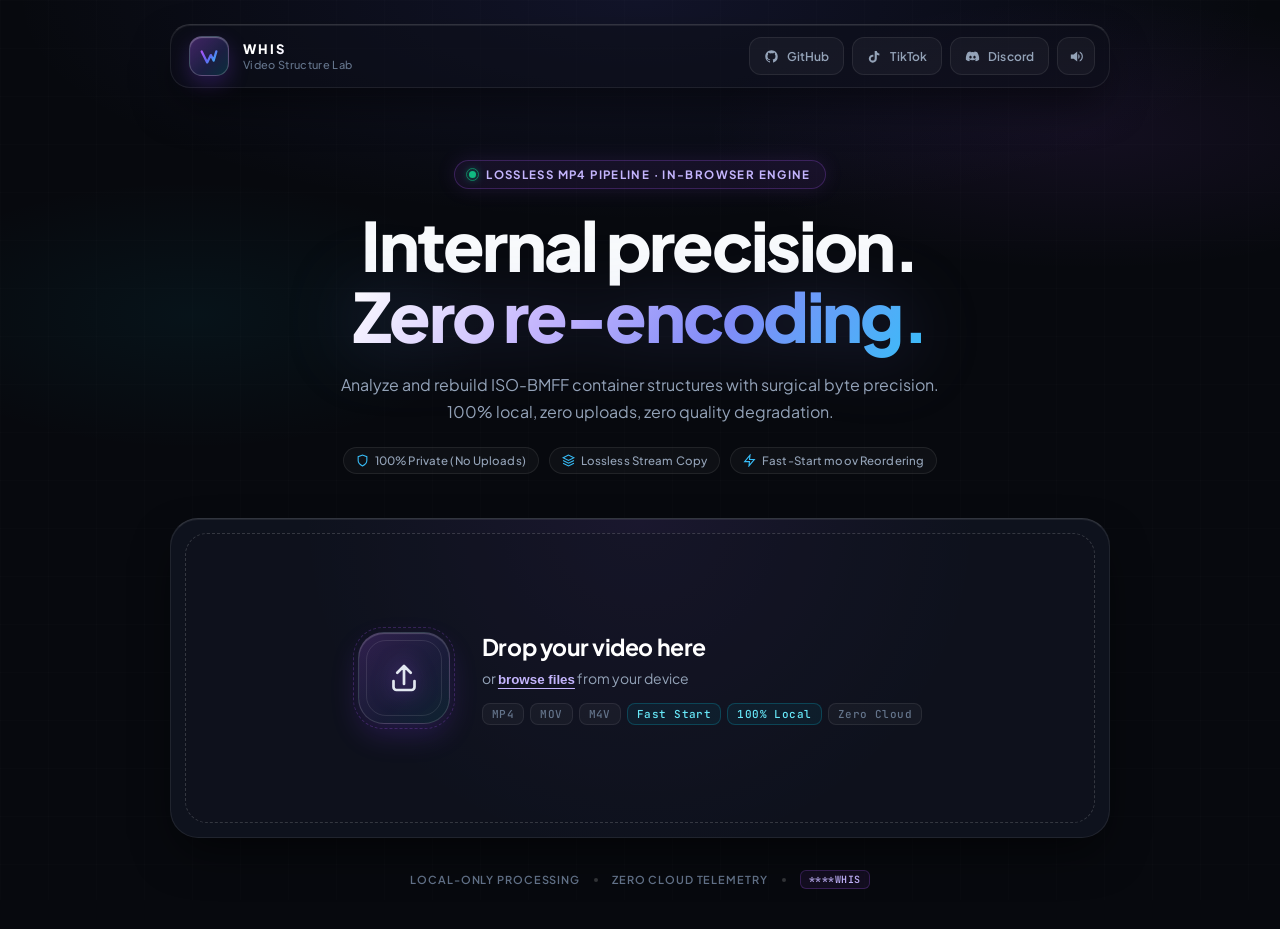
<file: index.html>
<!doctype html>
<html lang="en">
  <head>
    <meta charset="utf-8">
    <meta name="viewport" content="width=device-width, initial-scale=1">
    <meta name="color-scheme" content="dark">
    <meta name="theme-color" content="#06070a">
    <title>Whis Video Patcher — Lossless In-Browser MP4 Pipeline</title>
    <meta name="description" content="Local, lossless ISO-BMFF container structure patcher with real-time inspection, fast-start optimization, and zero re-encoding.">
    <link rel="preconnect" href="https://fonts.googleapis.com">
    <link rel="preconnect" href="https://fonts.gstatic.com" crossorigin>
    <link href="https://fonts.googleapis.com/css2?family=JetBrains+Mono:wght@400;500;600;700&family=Plus+Jakarta+Sans:wght@400;500;600;700;800&display=swap" rel="stylesheet">
    <link rel="stylesheet" href="styles.css">
  </head>
  <body>
    <div class="bg-grid" aria-hidden="true"></div>

    <main class="shell">
      <header class="topbar glass">
        <div class="brand">
          <span class="brand-mark" aria-hidden="true">
            <svg viewBox="0 0 24 24" fill="none" xmlns="http://www.w3.org/2000/svg">
              <path d="M4 7L10 19L14 11L17 17L20 7" stroke="url(#whis-brand-grad)" stroke-width="2.5" stroke-linecap="round" stroke-linejoin="round"/>
              <defs>
                <linearGradient id="whis-brand-grad" x1="4" y1="7" x2="20" y2="19" gradientUnits="userSpaceOnUse">
                  <stop stop-color="#a855f7"/>
                  <stop offset="0.5" stop-color="#6366f1"/>
                  <stop offset="1" stop-color="#38bdf8"/>
                </linearGradient>
              </defs>
            </svg>
          </span>
          <div class="brand-text">
            <p>WHIS</p>
            <span>Video Structure Lab</span>
          </div>
        </div>

        <div class="top-actions">
          <a class="social-button github" href="https://github.com/whiskyyyyys/video-patcher" target="_blank" rel="noopener noreferrer" aria-label="Open GitHub Repository">
            <svg viewBox="0 0 24 24" aria-hidden="true">
              <path fill="currentColor" d="M12 2C6.477 2 2 6.484 2 12.017c0 4.425 2.865 8.18 6.839 9.504.5.092.682-.217.682-.483 0-.237-.008-.868-.013-1.703-2.782.605-3.369-1.343-3.369-1.343-.454-1.158-1.11-1.466-1.11-1.466-.908-.62.069-.608.069-.608 1.003.07 1.53 1.032 1.53 1.032.892 1.53 2.341 1.088 2.91.832.092-.647.35-1.088.636-1.338-2.22-.253-4.555-1.113-4.555-4.951 0-1.093.39-1.988 1.029-2.688-.103-.253-.446-1.272.098-2.65 0 0 .84-.27 2.75 1.026A9.564 9.564 0 0 1 12 6.844c.85.004 1.705.115 2.504.337 1.909-1.296 2.747-1.027 2.747-1.027.546 1.379.202 2.398.1 2.651.64.7 1.028 1.595 1.028 2.688 0 3.848-2.339 4.695-4.566 4.943.359.309.678.92.678 1.855 0 1.338-.012 2.419-.012 2.747 0 .268.18.58.688.482A10.019 10.019 0 0 0 22 12.017C22 6.484 17.522 2 12 2z"/>
            </svg>
            <span>GitHub</span>
          </a>
          <a class="social-button tiktok" href="https://www.tiktok.com/@whis" target="_blank" rel="noopener noreferrer" aria-label="Open Whis on TikTok">
            <svg viewBox="0 0 24 24" aria-hidden="true"><path d="M15.7 3c.3 2.4 1.7 3.8 4.1 4v3.3a9 9 0 0 1-4.1-1v6.1a6.4 6.4 0 1 1-5.5-6.3v3.4a3.1 3.1 0 1 0 2.1 2.9V3h3.4z"/></svg>
            <span>TikTok</span>
          </a>
          <a class="social-button discord" href="https://discord.gg/whis" target="_blank" rel="noopener noreferrer" aria-label="Join the Whis Discord">
            <svg viewBox="0 0 24 24" aria-hidden="true"><path d="M19.5 5.3A17 17 0 0 0 15.3 4l-.5 1.1a15 15 0 0 0-5.6 0L8.7 4a17 17 0 0 0-4.2 1.3C1.8 9.3 1.1 13.2 1.4 17a17 17 0 0 0 5.2 2.7l1.3-1.8-1.8-.9.4-.3c3.5 1.6 7.4 1.6 10.9 0l.5.3-1.8.9 1.3 1.8a17 17 0 0 0 5.2-2.7c.4-4.4-.8-8.2-3.1-11.7zM8.8 15.2c-1 0-1.9-1-1.9-2.2s.9-2.2 1.9-2.2 1.9 1 1.9 2.2-.9 2.2-1.9 2.2zm6.4 0c-1 0-1.9-1-1.9-2.2s.9-2.2 1.9-2.2 1.9 1 1.9 2.2-.9 2.2-1.9 2.2z"/></svg>
            <span>Discord</span>
          </a>
          <button class="icon-button" id="soundToggle" type="button" aria-label="Mute interface sounds" aria-pressed="true" title="Toggle audio feedback">
            <svg viewBox="0 0 24 24" aria-hidden="true"><path d="M4 9v6h4l5 4V5L8 9H4zm12.5 3a4 4 0 0 0-2-3.46v6.92A4 4 0 0 0 16.5 12zm0-7.2v2.05a6 6 0 0 1 0 10.3v2.05a8 8 0 0 0 0-14.4z"/></svg>
          </button>
        </div>
      </header>

      <section class="hero">
        <div class="eyebrow-container">
          <p class="eyebrow"><span class="pulse-dot"></span> Lossless MP4 Pipeline · In-Browser Engine</p>
        </div>
        <h1>Internal precision.<br><em>Zero re-encoding.</em></h1>
        <p class="lede">Analyze and rebuild ISO-BMFF container structures with surgical byte precision. 100% local, zero uploads, zero quality degradation.</p>

        <div class="hero-tags">
          <span class="hero-tag">
            <svg viewBox="0 0 24 24" fill="none" stroke="currentColor" stroke-width="2"><path d="M12 22s8-4 8-10V5l-8-3-8 3v7c0 6 8 10 8 10z"/></svg>
            100% Private (No Uploads)
          </span>
          <span class="hero-tag">
            <svg viewBox="0 0 24 24" fill="none" stroke="currentColor" stroke-width="2"><polygon points="12 2 2 7 12 12 22 7 12 2"/><polyline points="2 17 12 22 22 17"/><polyline points="2 12 12 17 22 12"/></svg>
            Lossless Stream Copy
          </span>
          <span class="hero-tag">
            <svg viewBox="0 0 24 24" fill="none" stroke="currentColor" stroke-width="2"><polygon points="13 2 3 14 12 14 11 22 21 10 12 10 13 2"/></svg>
            Fast-Start moov Reordering
          </span>
        </div>
      </section>

      <section class="workspace glass" id="workspace">
        <div class="dropzone" id="dropzone" role="button" tabindex="0" aria-label="Choose or drop a video">
          <input id="fileInput" type="file" accept="video/*,.mp4,.m4v,.mov" hidden>
          <div class="drop-orbit">
            <span class="orbit-ring-outer"></span>
            <span class="orbit-ring-inner"></span>
            <svg viewBox="0 0 24 24" aria-hidden="true"><path d="M12 16V4m0 0L7.5 8.5M12 4l4.5 4.5M5 14v4a2 2 0 0 0 2 2h10a2 2 0 0 0 2-2v-4"/></svg>
          </div>
          <div class="drop-copy">
            <h2>Drop your video here</h2>
            <p>or <button id="browseButton" type="button">browse files</button> from your device</p>
            <div class="drop-badges">
              <span class="badge">MP4</span>
              <span class="badge">MOV</span>
              <span class="badge">M4V</span>
              <span class="badge highlight">Fast Start</span>
              <span class="badge highlight">100% Local</span>
              <span class="badge">Zero Cloud</span>
            </div>
          </div>
        </div>

        <div class="processor" id="processor" hidden>
          <div class="file-row">
            <div class="file-icon">
              <svg viewBox="0 0 24 24"><path d="M4 4h11l5 5v11H4V4zm11 0v5h5M9 10l6 3-6 3v-6z"/></svg>
            </div>
            <div class="file-info">
              <strong id="fileName">—</strong>
              <span id="fileMeta">—</span>
            </div>
            <button class="text-button" id="replaceButton" type="button">
              <svg viewBox="0 0 24 24" width="14" height="14" fill="none" stroke="currentColor" stroke-width="2"><path d="M4 4v5h.582m15.356 2A8.001 8.001 0 004.582 9m0 0H9m11 11v-5h-.581m0 0a8.003 8.003 0 01-15.357-2m15.357 2H15"/></svg>
              <span>Replace file</span>
            </button>
          </div>

          <!-- Video Preview Player -->
          <div class="video-preview-card" id="previewContainer" hidden>
            <div class="preview-header">
              <div class="preview-tag">
                <span class="live-indicator"></span>
                <span>Video Stream Monitor</span>
              </div>
              <span class="preview-resolution" id="videoResolution">—</span>
            </div>
            <div class="video-wrap">
              <video id="videoPreview" controls playsinline preload="metadata"></video>
            </div>
          </div>

          <div class="progress-block">
            <div class="progress-head">
              <span id="statusLabel">Preparing…</span>
              <strong id="progressValue">0%</strong>
            </div>
            <div class="progress-track">
              <i id="progressBar"></i>
              <b id="progressGlow"></b>
            </div>
            <p id="statusDetail">Reading file structure</p>
          </div>

          <!-- Container Pipeline Step Visualizer -->
          <div class="pipeline-visualizer" id="pipelineVisualizer">
            <div class="pipeline-step" id="stepFtyp">
              <div class="step-badge">ATOM 01</div>
              <strong>ftyp</strong>
              <span>Sanitized branding</span>
            </div>
            <div class="pipeline-arrow" aria-hidden="true">→</div>
            <div class="pipeline-step" id="stepMoov">
              <div class="step-badge">ATOM 02</div>
              <strong>moov</strong>
              <span>Fast-start & Tech Audio</span>
            </div>
            <div class="pipeline-arrow" aria-hidden="true">→</div>
            <div class="pipeline-step" id="stepMdat">
              <div class="step-badge">ATOM 03</div>
              <strong>mdat</strong>
              <span>Raw payload preserved</span>
            </div>
          </div>

          <div class="result-grid" id="resultGrid" hidden>
            <article>
              <div class="art-label">Mode</div>
              <strong>Stream copy</strong>
              <small>signatures scrubbed only</small>
            </article>
            <article>
              <div class="art-label">Index</div>
              <strong>Fast start</strong>
              <small>moov before mdat</small>
            </article>
            <article>
              <div class="art-label">Patch</div>
              <strong id="patchCount">—</strong>
              <small>technical samples</small>
            </article>
            <article>
              <div class="art-label">Output</div>
              <strong id="outputSize">—</strong>
              <small id="sizeDelta">—</small>
            </article>
          </div>

          <div class="error-card" id="errorCard" hidden>
            <svg viewBox="0 0 24 24"><path d="M12 8v5m0 3.5v.01M10.3 3.8 2.6 17.2A2 2 0 0 0 4.3 20h15.4a2 2 0 0 0 1.7-2.8L13.7 3.8a2 2 0 0 0-3.4 0z"/></svg>
            <div>
              <strong>Processing stopped</strong>
              <p id="errorMessage"></p>
            </div>
          </div>

          <div class="actions">
            <button class="secondary-button" id="detailsButton" type="button" disabled>
              <svg viewBox="0 0 24 24" width="16" height="16" fill="none" stroke="currentColor" stroke-width="2"><circle cx="12" cy="12" r="10"/><path d="M12 16v-4M12 8h.01"/></svg>
              <span>Technical details</span>
            </button>
            <button class="secondary-button" id="resetButton" type="button">
              <svg viewBox="0 0 24 24" width="16" height="16" fill="none" stroke="currentColor" stroke-width="2"><path d="M21 12a9 9 0 0 0-9-9 9.75 9.75 0 0 0-6.74 2.74L3 8"/><path d="M3 3v5h5"/></svg>
              <span>Patch another</span>
            </button>
            <button class="primary-button" id="exportButton" type="button" disabled>
              <span>Export MP4</span>
              <svg viewBox="0 0 24 24"><path d="M12 4v12m0 0 4-4m-4 4-4-4M5 20h14"/></svg>
            </button>
          </div>
        </div>
      </section>

      <section class="details glass" id="detailsPanel" hidden>
        <div class="details-head">
          <div>
            <p class="eyebrow"><span class="pulse-dot"></span> Container Audit</p>
            <h2>Technical Details</h2>
          </div>
          <button class="icon-button" id="closeDetails" type="button" aria-label="Close details">×</button>
        </div>
        <div class="audit-grid" id="auditGrid"></div>
        <div class="log-container">
          <div class="log-header-bar">
            <div class="log-title">Live Execution Trace</div>
            <button class="text-button" id="copyLogButton" type="button">
              <svg viewBox="0 0 24 24" width="14" height="14" fill="none" stroke="currentColor" stroke-width="2"><rect x="9" y="9" width="13" height="13" rx="2" ry="2"></rect><path d="M5 15H4a2 2 0 0 1-2-2V4a2 2 0 0 1 2-2h9a2 2 0 0 1 2 2v1"></path></svg>
              <span>Copy Trace</span>
            </button>
          </div>
          <div class="log" id="log"></div>
        </div>
      </section>

      <footer class="glass-footer">
        <span>Local-only processing</span>
        <i></i>
        <span>Zero cloud telemetry</span>
        <i></i>
        <span class="sig-pill">****whis</span>
      </footer>
    </main>

    <!-- Floating Toast Notification -->
    <div class="toast" id="toast" role="status" aria-live="polite" hidden></div>

    <script src="app.js"></script>
  </body>
</html>
</file>
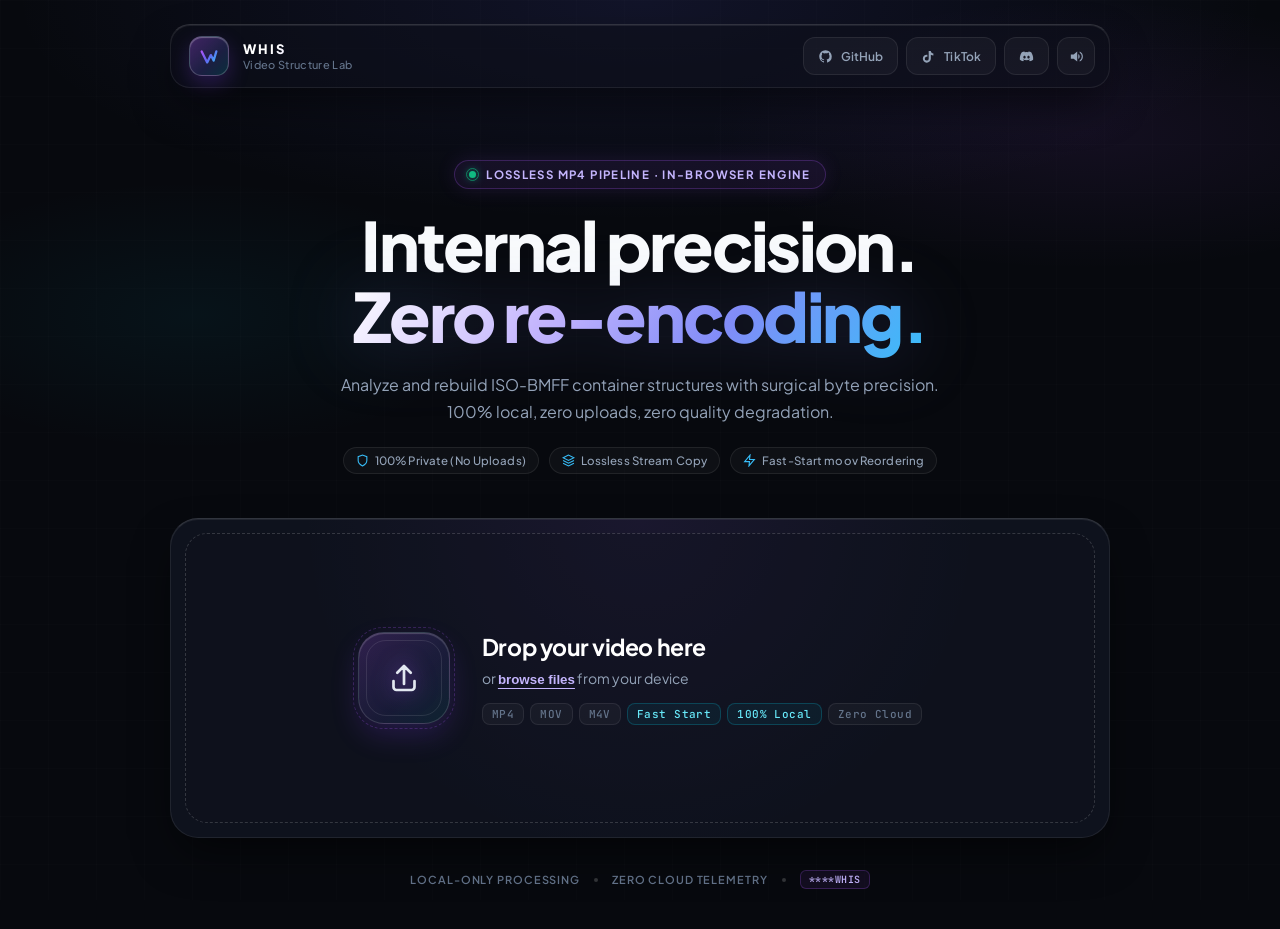
<file: app.html>
<!doctype html>
<html lang="en">
  <head>
    <meta charset="utf-8">
    <meta name="viewport" content="width=device-width, initial-scale=1">
    <meta name="color-scheme" content="dark">
    <meta name="theme-color" content="#06070a">
    <title>Whis Video Patcher — Lossless In-Browser MP4 Pipeline</title>
    <meta name="description" content="Local, lossless ISO-BMFF container structure patcher with real-time inspection, fast-start optimization, and zero re-encoding.">
    <link rel="preconnect" href="https://fonts.googleapis.com">
    <link rel="preconnect" href="https://fonts.gstatic.com" crossorigin>
    <link href="https://fonts.googleapis.com/css2?family=JetBrains+Mono:wght@400;500;600;700&family=Plus+Jakarta+Sans:wght@400;500;600;700;800&display=swap" rel="stylesheet">
    <link rel="stylesheet" href="styles.css">
  </head>
  <body>
    <div class="bg-grid" aria-hidden="true"></div>

    <main class="shell">
      <header class="topbar glass">
        <div class="brand">
          <span class="brand-mark" aria-hidden="true">
            <svg viewBox="0 0 24 24" fill="none" xmlns="http://www.w3.org/2000/svg">
              <path d="M4 7L10 19L14 11L17 17L20 7" stroke="url(#whis-brand-grad)" stroke-width="2.5" stroke-linecap="round" stroke-linejoin="round"/>
              <defs>
                <linearGradient id="whis-brand-grad" x1="4" y1="7" x2="20" y2="19" gradientUnits="userSpaceOnUse">
                  <stop stop-color="#a855f7"/>
                  <stop offset="0.5" stop-color="#6366f1"/>
                  <stop offset="1" stop-color="#38bdf8"/>
                </linearGradient>
              </defs>
            </svg>
          </span>
          <div class="brand-text">
            <p>WHIS</p>
            <span>Video Structure Lab</span>
          </div>
        </div>

        <div class="top-actions">
          <a class="social-button github" href="https://github.com/whiskyyyyys/video-patcher" target="_blank" rel="noopener noreferrer" aria-label="Open GitHub Repository">
            <svg viewBox="0 0 24 24" aria-hidden="true">
              <path fill="currentColor" d="M12 2C6.477 2 2 6.484 2 12.017c0 4.425 2.865 8.18 6.839 9.504.5.092.682-.217.682-.483 0-.237-.008-.868-.013-1.703-2.782.605-3.369-1.343-3.369-1.343-.454-1.158-1.11-1.466-1.11-1.466-.908-.62.069-.608.069-.608 1.003.07 1.53 1.032 1.53 1.032.892 1.53 2.341 1.088 2.91.832.092-.647.35-1.088.636-1.338-2.22-.253-4.555-1.113-4.555-4.951 0-1.093.39-1.988 1.029-2.688-.103-.253-.446-1.272.098-2.65 0 0 .84-.27 2.75 1.026A9.564 9.564 0 0 1 12 6.844c.85.004 1.705.115 2.504.337 1.909-1.296 2.747-1.027 2.747-1.027.546 1.379.202 2.398.1 2.651.64.7 1.028 1.595 1.028 2.688 0 3.848-2.339 4.695-4.566 4.943.359.309.678.92.678 1.855 0 1.338-.012 2.419-.012 2.747 0 .268.18.58.688.482A10.019 10.019 0 0 0 22 12.017C22 6.484 17.522 2 12 2z"/>
            </svg>
            <span>GitHub</span>
          </a>
          <a class="social-button tiktok" href="https://www.tiktok.com/@whis" target="_blank" rel="noopener noreferrer" aria-label="Open Whis on TikTok">
            <svg viewBox="0 0 24 24" aria-hidden="true"><path d="M15.7 3c.3 2.4 1.7 3.8 4.1 4v3.3a9 9 0 0 1-4.1-1v6.1a6.4 6.4 0 1 1-5.5-6.3v3.4a3.1 3.1 0 1 0 2.1 2.9V3h3.4z"/></svg>
            <span>TikTok</span>
          </a>
          <a class="social-button discord" href="https://discord.gg/whis" target="_blank" rel="noopener noreferrer" aria-label="Join the Whis Discord">
            <svg viewBox="0 0 24 24" aria-hidden="true"><path d="M19.5 5.3A17 17 0 0 0 15.3 4l-.5 1.1a15 15 0 0 0-5.6 0L8.7 4a17 17 0 0 0-4.2 1.3C1.8 9.3 1.1 13.2 1.4 17a17 17 0 0 0 5.2 2.7l1.3-1.8-1.8-.9.4-.3c3.5 1.6 7.4 1.6 10.9 0l.5.3-1.8.9 1.3 1.8a17 17 0 0 0 5.2-2.7c.4-4.4-.8-8.2-3.1-11.7zM8.8 15.2c-1 0-1.9-1-1.9-2.2s.9-2.2 1.9-2.2 1.9 1 1.9 2.2-.9 2.2-1.9 2.2zm6.4 0c-1 0-1.9-1-1.9-2.2s.9-2.2 1.9-2.2 1.9 1 1.9 2.2-.9 2.2-1.9 2.2z"/></svg>
          </a>
          <button class="icon-button" id="soundToggle" type="button" aria-label="Mute interface sounds" aria-pressed="true" title="Toggle audio feedback">
            <svg viewBox="0 0 24 24" aria-hidden="true"><path d="M4 9v6h4l5 4V5L8 9H4zm12.5 3a4 4 0 0 0-2-3.46v6.92A4 4 0 0 0 16.5 12zm0-7.2v2.05a6 6 0 0 1 0 10.3v2.05a8 8 0 0 0 0-14.4z"/></svg>
          </button>
        </div>
      </header>

      <section class="hero">
        <div class="eyebrow-container">
          <p class="eyebrow"><span class="pulse-dot"></span> Lossless MP4 Pipeline · In-Browser Engine</p>
        </div>
        <h1>Internal precision.<br><em>Zero re-encoding.</em></h1>
        <p class="lede">Analyze and rebuild ISO-BMFF container structures with surgical byte precision. 100% local, zero uploads, zero quality degradation.</p>

        <div class="hero-tags">
          <span class="hero-tag">
            <svg viewBox="0 0 24 24" fill="none" stroke="currentColor" stroke-width="2"><path d="M12 22s8-4 8-10V5l-8-3-8 3v7c0 6 8 10 8 10z"/></svg>
            100% Private (No Uploads)
          </span>
          <span class="hero-tag">
            <svg viewBox="0 0 24 24" fill="none" stroke="currentColor" stroke-width="2"><polygon points="12 2 2 7 12 12 22 7 12 2"/><polyline points="2 17 12 22 22 17"/><polyline points="2 12 12 17 22 12"/></svg>
            Lossless Stream Copy
          </span>
          <span class="hero-tag">
            <svg viewBox="0 0 24 24" fill="none" stroke="currentColor" stroke-width="2"><polygon points="13 2 3 14 12 14 11 22 21 10 12 10 13 2"/></svg>
            Fast-Start moov Reordering
          </span>
        </div>
      </section>

      <section class="workspace glass" id="workspace">
        <div class="dropzone" id="dropzone" role="button" tabindex="0" aria-label="Choose or drop a video">
          <input id="fileInput" type="file" accept="video/*,.mp4,.m4v,.mov" hidden>
          <div class="drop-orbit">
            <span class="orbit-ring-outer"></span>
            <span class="orbit-ring-inner"></span>
            <svg viewBox="0 0 24 24" aria-hidden="true"><path d="M12 16V4m0 0L7.5 8.5M12 4l4.5 4.5M5 14v4a2 2 0 0 0 2 2h10a2 2 0 0 0 2-2v-4"/></svg>
          </div>
          <div class="drop-copy">
            <h2>Drop your video here</h2>
            <p>or <button id="browseButton" type="button">browse files</button> from your device</p>
            <div class="drop-badges">
              <span class="badge">MP4</span>
              <span class="badge">MOV</span>
              <span class="badge">M4V</span>
              <span class="badge highlight">Fast Start</span>
              <span class="badge highlight">100% Local</span>
              <span class="badge">Zero Cloud</span>
            </div>
          </div>
        </div>

        <div class="processor" id="processor" hidden>
          <div class="file-row">
            <div class="file-icon">
              <svg viewBox="0 0 24 24"><path d="M4 4h11l5 5v11H4V4zm11 0v5h5M9 10l6 3-6 3v-6z"/></svg>
            </div>
            <div class="file-info">
              <strong id="fileName">—</strong>
              <span id="fileMeta">—</span>
            </div>
            <button class="text-button" id="replaceButton" type="button">
              <svg viewBox="0 0 24 24" width="14" height="14" fill="none" stroke="currentColor" stroke-width="2"><path d="M4 4v5h.582m15.356 2A8.001 8.001 0 004.582 9m0 0H9m11 11v-5h-.581m0 0a8.003 8.003 0 01-15.357-2m15.357 2H15"/></svg>
              <span>Replace file</span>
            </button>
          </div>

          <!-- Video Preview Player -->
          <div class="video-preview-card" id="previewContainer" hidden>
            <div class="preview-header">
              <div class="preview-tag">
                <span class="live-indicator"></span>
                <span>Video Stream Monitor</span>
              </div>
              <span class="preview-resolution" id="videoResolution">—</span>
            </div>
            <div class="video-wrap">
              <video id="videoPreview" controls playsinline preload="metadata"></video>
            </div>
          </div>

          <div class="progress-block">
            <div class="progress-head">
              <span id="statusLabel">Preparing…</span>
              <strong id="progressValue">0%</strong>
            </div>
            <div class="progress-track">
              <i id="progressBar"></i>
              <b id="progressGlow"></b>
            </div>
            <p id="statusDetail">Reading file structure</p>
          </div>

          <!-- Container Pipeline Step Visualizer -->
          <div class="pipeline-visualizer" id="pipelineVisualizer">
            <div class="pipeline-step" id="stepFtyp">
              <div class="step-badge">ATOM 01</div>
              <strong>ftyp</strong>
              <span>Sanitized branding</span>
            </div>
            <div class="pipeline-arrow" aria-hidden="true">→</div>
            <div class="pipeline-step" id="stepMoov">
              <div class="step-badge">ATOM 02</div>
              <strong>moov</strong>
              <span>Fast-start & Tech Audio</span>
            </div>
            <div class="pipeline-arrow" aria-hidden="true">→</div>
            <div class="pipeline-step" id="stepMdat">
              <div class="step-badge">ATOM 03</div>
              <strong>mdat</strong>
              <span>Raw payload preserved</span>
            </div>
          </div>

          <div class="result-grid" id="resultGrid" hidden>
            <article>
              <div class="art-label">Mode</div>
              <strong>Stream copy</strong>
              <small>signatures scrubbed only</small>
            </article>
            <article>
              <div class="art-label">Index</div>
              <strong>Fast start</strong>
              <small>moov before mdat</small>
            </article>
            <article>
              <div class="art-label">Patch</div>
              <strong id="patchCount">—</strong>
              <small>technical samples</small>
            </article>
            <article>
              <div class="art-label">Output</div>
              <strong id="outputSize">—</strong>
              <small id="sizeDelta">—</small>
            </article>
          </div>

          <div class="error-card" id="errorCard" hidden>
            <svg viewBox="0 0 24 24"><path d="M12 8v5m0 3.5v.01M10.3 3.8 2.6 17.2A2 2 0 0 0 4.3 20h15.4a2 2 0 0 0 1.7-2.8L13.7 3.8a2 2 0 0 0-3.4 0z"/></svg>
            <div>
              <strong>Processing stopped</strong>
              <p id="errorMessage"></p>
            </div>
          </div>

          <div class="actions">
            <button class="secondary-button" id="detailsButton" type="button" disabled>
              <svg viewBox="0 0 24 24" width="16" height="16" fill="none" stroke="currentColor" stroke-width="2"><circle cx="12" cy="12" r="10"/><path d="M12 16v-4M12 8h.01"/></svg>
              <span>Technical details</span>
            </button>
            <button class="secondary-button" id="resetButton" type="button">
              <svg viewBox="0 0 24 24" width="16" height="16" fill="none" stroke="currentColor" stroke-width="2"><path d="M21 12a9 9 0 0 0-9-9 9.75 9.75 0 0 0-6.74 2.74L3 8"/><path d="M3 3v5h5"/></svg>
              <span>Patch another</span>
            </button>
            <button class="primary-button" id="exportButton" type="button" disabled>
              <span>Export MP4</span>
              <svg viewBox="0 0 24 24"><path d="M12 4v12m0 0 4-4m-4 4-4-4M5 20h14"/></svg>
            </button>
          </div>
        </div>
      </section>

      <section class="details glass" id="detailsPanel" hidden>
        <div class="details-head">
          <div>
            <p class="eyebrow"><span class="pulse-dot"></span> Container Audit</p>
            <h2>Technical Details</h2>
          </div>
          <button class="icon-button" id="closeDetails" type="button" aria-label="Close details">×</button>
        </div>
        <div class="audit-grid" id="auditGrid"></div>
        <div class="log-container">
          <div class="log-header-bar">
            <div class="log-title">Live Execution Trace</div>
            <button class="text-button" id="copyLogButton" type="button">
              <svg viewBox="0 0 24 24" width="14" height="14" fill="none" stroke="currentColor" stroke-width="2"><rect x="9" y="9" width="13" height="13" rx="2" ry="2"></rect><path d="M5 15H4a2 2 0 0 1-2-2V4a2 2 0 0 1 2-2h9a2 2 0 0 1 2 2v1"></path></svg>
              <span>Copy Trace</span>
            </button>
          </div>
          <div class="log" id="log"></div>
        </div>
      </section>

      <footer class="glass-footer">
        <span>Local-only processing</span>
        <i></i>
        <span>Zero cloud telemetry</span>
        <i></i>
        <span class="sig-pill">****whis</span>
      </footer>
    </main>

    <!-- Floating Toast Notification -->
    <div class="toast" id="toast" role="status" aria-live="polite" hidden></div>

    <script src="app.js"></script>
  </body>
</html>
</file>
<file: styles.css>
:root {
  --bg-base: #07090e;
  --bg-surface: #0e121d;
  --bg-surface-elevated: #151a2a;
  --ink: #f8fafc;
  --ink-secondary: #94a3b8;
  --ink-muted: #64748b;
  --border-subtle: rgba(255, 255, 255, 0.08);
  --border-glow: rgba(168, 85, 247, 0.35);
  --border-highlight: rgba(255, 255, 255, 0.15);
  
  --primary: #8b5cf6;
  --primary-bright: #a855f7;
  --primary-glow: rgba(139, 92, 246, 0.4);
  --cyan: #06b6d4;
  --cyan-glow: rgba(6, 182, 212, 0.35);
  --indigo: #6366f1;
  --emerald: #10b981;
  --emerald-glow: rgba(16, 185, 129, 0.3);
  --danger: #f43f5e;
  --danger-bg: rgba(244, 63, 94, 0.12);
  --danger-border: rgba(244, 63, 94, 0.25);
  
  --font-sans: 'Plus Jakarta Sans', -apple-system, BlinkMacSystemFont, "Segoe UI", Roboto, sans-serif;
  --font-mono: 'JetBrains Mono', SFMono-Regular, Consolas, Menlo, monospace;
  --ease: cubic-bezier(0.16, 1, 0.3, 1);
  --ease-bounce: cubic-bezier(0.34, 1.56, 0.64, 1);
}

* {
  box-sizing: border-box;
  margin: 0;
  padding: 0;
}

html {
  min-height: 100%;
  background-color: var(--bg-base);
  color: var(--ink);
  font-family: var(--font-sans);
  color-scheme: dark;
}

body {
  min-height: 100vh;
  position: relative;
  overflow-x: hidden;
  background-color: #07090e;
  background-image:
    radial-gradient(ellipse 70% 35% at 50% 0%, rgba(99, 102, 241, 0.12), transparent 70%),
    radial-gradient(ellipse 50% 25% at 85% 15%, rgba(168, 85, 247, 0.08), transparent 60%),
    radial-gradient(ellipse 40% 25% at 15% 35%, rgba(6, 182, 212, 0.06), transparent 60%);
  background-repeat: no-repeat;
  background-attachment: fixed;
  -webkit-font-smoothing: antialiased;
  -moz-osx-font-smoothing: grayscale;
}

/* High-tech ambient background grid - Ultra lightweight */
.bg-grid {
  position: fixed;
  inset: 0;
  pointer-events: none;
  z-index: 0;
  background-image: 
    linear-gradient(to right, rgba(255, 255, 255, 0.018) 1px, transparent 1px),
    linear-gradient(to bottom, rgba(255, 255, 255, 0.018) 1px, transparent 1px);
  background-size: 48px 48px;
  opacity: 0.6;
}

/* Glass Surface Styling - Hardware-accelerated without heavy backdrop blur */
.glass {
  background: var(--bg-surface);
  border: 1px solid var(--border-subtle);
  border-top-color: var(--border-highlight);
  border-radius: 24px;
  box-shadow: 
    0 20px 45px -10px rgba(0, 0, 0, 0.6),
    inset 0 1px 0 rgba(255, 255, 255, 0.08);
  transition: border-color 0.25s ease, box-shadow 0.25s ease;
}

.shell {
  position: relative;
  z-index: 1;
  width: min(940px, calc(100% - 36px));
  margin: 0 auto;
  padding: 24px 0 40px;
}

/* Topbar Header */
.topbar {
  display: flex;
  align-items: center;
  justify-content: space-between;
  min-height: 64px;
  padding: 10px 14px 10px 18px;
  border-radius: 20px;
  background: rgba(13, 16, 26, 0.55);
}

.brand {
  display: flex;
  align-items: center;
  gap: 14px;
  user-select: none;
}

.brand-mark {
  display: grid;
  place-items: center;
  width: 40px;
  height: 40px;
  border-radius: 13px;
  border: 1px solid rgba(255, 255, 255, 0.2);
  background: linear-gradient(135deg, rgba(168, 85, 247, 0.35) 0%, rgba(99, 102, 241, 0.2) 60%, rgba(6, 182, 212, 0.2) 100%);
  box-shadow: 
    inset 0 1px 1px rgba(255, 255, 255, 0.3),
    0 8px 20px rgba(124, 58, 237, 0.25);
  transition: transform 0.3s var(--ease-bounce), box-shadow 0.3s var(--ease);
}

.brand-mark:hover {
  transform: scale(1.06) rotate(-2deg);
  box-shadow: 0 10px 25px rgba(124, 58, 237, 0.4);
}

.brand-mark svg {
  width: 22px;
  height: 22px;
}

.brand-text p {
  font-size: 13px;
  font-weight: 800;
  letter-spacing: 0.16em;
  background: linear-gradient(135deg, #ffffff 30%, #c4b5fd 100%);
  -webkit-background-clip: text;
  -webkit-text-fill-color: transparent;
}

.brand-text span {
  display: block;
  font-size: 11px;
  font-weight: 500;
  color: var(--ink-muted);
  letter-spacing: 0.03em;
  margin-top: 1px;
}

.top-actions {
  display: flex;
  align-items: center;
  gap: 8px;
}

.social-button {
  display: inline-flex;
  align-items: center;
  gap: 8px;
  height: 38px;
  padding: 0 14px;
  border: 1px solid var(--border-subtle);
  border-radius: 12px;
  color: var(--ink-secondary);
  background: rgba(255, 255, 255, 0.04);
  text-decoration: none;
  font-size: 12px;
  font-weight: 600;
  letter-spacing: 0.01em;
  transition: all 0.25s var(--ease);
}

.social-button svg {
  width: 15px;
  height: 15px;
  fill: currentColor;
  transition: transform 0.25s var(--ease);
}

.social-button:hover {
  color: #ffffff;
  border-color: rgba(255, 255, 255, 0.22);
  background: rgba(255, 255, 255, 0.08);
  transform: translateY(-1.5px);
}

.social-button:hover svg {
  transform: scale(1.1);
}

.social-button.tiktok:hover {
  box-shadow: 0 6px 20px rgba(6, 182, 212, 0.2);
}

.social-button.discord:hover {
  box-shadow: 0 6px 20px rgba(99, 102, 241, 0.25);
}

.social-button.github:hover {
  box-shadow: 0 6px 20px rgba(168, 85, 247, 0.3);
  border-color: rgba(168, 85, 247, 0.4);
}

.icon-button {
  display: grid;
  place-items: center;
  width: 38px;
  height: 38px;
  padding: 0;
  border: 1px solid var(--border-subtle);
  border-radius: 12px;
  color: var(--ink-secondary);
  background: rgba(255, 255, 255, 0.04);
  cursor: pointer;
  transition: all 0.25s var(--ease);
}

.icon-button:hover {
  border-color: rgba(255, 255, 255, 0.2);
  color: #ffffff;
  background: rgba(255, 255, 255, 0.08);
  transform: translateY(-1.5px);
}

.icon-button svg {
  width: 17px;
  height: 17px;
  fill: currentColor;
}

.icon-button[aria-pressed="false"] {
  color: var(--ink-muted);
  opacity: 0.7;
}

/* Hero Section */
.hero {
  padding: 72px 16px 44px;
  text-align: center;
}

.eyebrow-container {
  display: inline-block;
  margin-bottom: 20px;
}

.eyebrow {
  display: inline-flex;
  align-items: center;
  gap: 10px;
  padding: 6px 14px;
  border-radius: 99px;
  border: 1px solid rgba(168, 85, 247, 0.25);
  background: rgba(168, 85, 247, 0.08);
  color: #c4b5fd;
  font-size: 11.5px;
  font-weight: 700;
  letter-spacing: 0.12em;
  text-transform: uppercase;
  box-shadow: 0 0 20px rgba(168, 85, 247, 0.12);
}

.pulse-dot {
  position: relative;
  width: 7px;
  height: 7px;
  border-radius: 50%;
  background: var(--emerald);
  box-shadow: 0 0 10px var(--emerald);
}

.pulse-dot::after {
  content: "";
  position: absolute;
  inset: -3px;
  border-radius: 50%;
  border: 1px solid var(--emerald);
  opacity: 0.6;
  animation: ping 2s cubic-bezier(0, 0, 0.2, 1) infinite;
}

@keyframes ping {
  75%, 100% {
    transform: scale(2.2);
    opacity: 0;
  }
}

.hero h1 {
  margin: 0;
  font-size: clamp(40px, 6.2vw, 68px);
  font-weight: 800;
  line-height: 1.04;
  letter-spacing: -0.04em;
}

.hero h1 em {
  font-style: normal;
  color: transparent;
  background: linear-gradient(125deg, #ffffff 0%, #c4b5fd 35%, #818cf8 65%, #38bdf8 100%);
  -webkit-background-clip: text;
  background-clip: text;
  filter: drop-shadow(0 0 35px rgba(129, 140, 248, 0.25));
}

.lede {
  max-width: 600px;
  margin: 22px auto 0;
  color: var(--ink-secondary);
  font-size: 16px;
  line-height: 1.65;
  font-weight: 400;
}

/* Workspace Glass Card */
.workspace {
  position: relative;
  overflow: hidden;
  padding: 14px;
  border-radius: 28px;
}

.workspace::after {
  position: absolute;
  inset: 0;
  pointer-events: none;
  content: "";
  border-radius: inherit;
  background: radial-gradient(circle at 50% 0%, rgba(168, 85, 247, 0.08) 0%, transparent 60%);
}

/* Dropzone */
.dropzone {
  position: relative;
  z-index: 1;
  display: flex;
  align-items: center;
  justify-content: center;
  gap: 32px;
  min-height: 290px;
  padding: 40px 32px;
  border: 1.5px dashed rgba(255, 255, 255, 0.16);
  border-radius: 22px;
  background: rgba(15, 18, 30, 0.35);
  outline: none;
  cursor: pointer;
  transition: all 0.35s var(--ease);
}

.dropzone:hover,
.dropzone:focus-visible,
.dropzone.is-dragging {
  border-color: var(--primary-bright);
  background: rgba(139, 92, 246, 0.07);
  box-shadow: 
    0 0 30px rgba(168, 85, 247, 0.15),
    inset 0 0 30px rgba(168, 85, 247, 0.05);
  transform: translateY(-2px);
}

.dropzone.is-dragging {
  transform: scale(0.99);
  border-style: solid;
  border-color: var(--cyan);
}

/* Dropzone Orbit Visual */
.drop-orbit {
  position: relative;
  display: grid;
  place-items: center;
  flex: 0 0 92px;
  width: 92px;
  height: 92px;
  border-radius: 26px;
  border: 1px solid rgba(255, 255, 255, 0.15);
  background: linear-gradient(135deg, rgba(168, 85, 247, 0.22) 0%, rgba(99, 102, 241, 0.12) 60%, rgba(6, 182, 212, 0.1) 100%);
  box-shadow: 
    inset 0 1px 1px rgba(255, 255, 255, 0.2),
    0 12px 28px rgba(124, 58, 237, 0.2);
  transition: transform 0.45s var(--ease-bounce), box-shadow 0.45s var(--ease);
}

.orbit-ring-outer {
  position: absolute;
  inset: -6px;
  border-radius: 30px;
  border: 1px dashed rgba(168, 85, 247, 0.25);
  pointer-events: none;
  transition: transform 0.6s var(--ease);
}

.orbit-ring-inner {
  position: absolute;
  inset: 7px;
  border-radius: 20px;
  border: 1px solid rgba(255, 255, 255, 0.1);
  pointer-events: none;
}

.dropzone:hover .drop-orbit,
.dropzone.is-dragging .drop-orbit {
  transform: translateY(-3px) scale(1.05);
  box-shadow: 0 16px 36px rgba(139, 92, 246, 0.35);
}

.dropzone:hover .orbit-ring-outer {
  transform: rotate(45deg);
  border-color: rgba(168, 85, 247, 0.5);
}

.drop-orbit svg {
  width: 36px;
  height: 36px;
  fill: none;
  stroke: #e2e8f0;
  stroke-width: 1.8;
  stroke-linecap: round;
  stroke-linejoin: round;
  filter: drop-shadow(0 0 10px rgba(168, 85, 247, 0.6));
  transition: transform 0.3s var(--ease);
}

.dropzone:hover .drop-orbit svg {
  transform: translateY(-2px);
  stroke: #ffffff;
}

.drop-copy h2 {
  margin: 0 0 8px;
  font-size: 23px;
  font-weight: 700;
  letter-spacing: -0.02em;
  color: #ffffff;
}

.drop-copy p {
  margin: 0 0 16px;
  color: var(--ink-secondary);
  font-size: 14px;
}

.drop-copy p button {
  padding: 0;
  border: 0;
  color: #c4b5fd;
  font-weight: 600;
  background: none;
  cursor: pointer;
  text-decoration: underline;
  text-underline-offset: 4px;
  transition: color 0.2s var(--ease);
}

.drop-copy p button:hover {
  color: #ffffff;
}

.drop-badges {
  display: flex;
  flex-wrap: wrap;
  gap: 6px;
  align-items: center;
}

.badge {
  display: inline-flex;
  align-items: center;
  padding: 3px 9px;
  border-radius: 8px;
  border: 1px solid rgba(255, 255, 255, 0.08);
  background: rgba(255, 255, 255, 0.035);
  color: var(--ink-muted);
  font-size: 11px;
  font-family: var(--font-mono);
  font-weight: 500;
  letter-spacing: 0.04em;
}

.badge.highlight {
  border-color: rgba(6, 182, 212, 0.25);
  background: rgba(6, 182, 212, 0.07);
  color: #67e8f9;
}

/* Processor Section */
.processor {
  position: relative;
  z-index: 1;
  padding: 20px 22px 24px;
  animation: reveal 0.45s var(--ease);
}

.file-row {
  display: flex;
  align-items: center;
  gap: 16px;
  padding: 6px 0 24px;
  border-bottom: 1px solid rgba(255, 255, 255, 0.07);
}

.file-icon {
  display: grid;
  place-items: center;
  width: 48px;
  height: 48px;
  border-radius: 14px;
  border: 1px solid rgba(168, 85, 247, 0.2);
  background: linear-gradient(135deg, rgba(168, 85, 247, 0.18), rgba(99, 102, 241, 0.1));
}

.file-icon svg {
  width: 24px;
  height: 24px;
  fill: none;
  stroke: #c4b5fd;
  stroke-width: 1.6;
  stroke-linecap: round;
  stroke-linejoin: round;
}

.file-info {
  min-width: 0;
  flex: 1;
}

.file-info strong {
  display: block;
  overflow: hidden;
  margin-bottom: 4px;
  font-size: 15px;
  font-weight: 600;
  color: #f8fafc;
  text-overflow: ellipsis;
  white-space: nowrap;
}

.file-info span {
  display: block;
  color: var(--ink-secondary);
  font-size: 12.5px;
  font-family: var(--font-mono);
}

.text-button {
  display: inline-flex;
  align-items: center;
  gap: 6px;
  padding: 8px 14px;
  border: 1px solid var(--border-subtle);
  border-radius: 10px;
  color: var(--ink-secondary);
  background: rgba(255, 255, 255, 0.03);
  cursor: pointer;
  font-size: 12px;
  font-weight: 600;
  transition: all 0.2s var(--ease);
}

.text-button:hover {
  border-color: rgba(255, 255, 255, 0.2);
  color: #ffffff;
  background: rgba(255, 255, 255, 0.08);
}

/* Progress Section */
.progress-block {
  padding: 30px 0 28px;
}

.progress-head {
  display: flex;
  justify-content: space-between;
  align-items: baseline;
  margin-bottom: 12px;
  font-size: 13.5px;
}

.progress-head span {
  font-weight: 600;
  color: #e2e8f0;
}

.progress-head strong {
  font-family: var(--font-mono);
  font-weight: 700;
  font-size: 14px;
  color: #c4b5fd;
  font-variant-numeric: tabular-nums;
}

.progress-track {
  position: relative;
  overflow: hidden;
  height: 8px;
  border-radius: 99px;
  background: rgba(255, 255, 255, 0.06);
  box-shadow: inset 0 1px 3px rgba(0, 0, 0, 0.5);
}

.progress-track i {
  position: absolute;
  inset: 0 auto 0 0;
  width: 0;
  border-radius: inherit;
  background: linear-gradient(90deg, #8b5cf6 0%, #6366f1 45%, #06b6d4 100%);
  box-shadow: 0 0 10px rgba(139, 92, 246, 0.4);
  transition: width 0.35s ease;
}

.progress-track b {
  display: none;
}

#statusDetail {
  margin-top: 12px;
  color: var(--ink-muted);
  font-size: 12px;
  font-family: var(--font-mono);
}

/* Results Grid */
.result-grid {
  display: grid;
  grid-template-columns: repeat(4, 1fr);
  gap: 12px;
  margin-bottom: 26px;
  animation: reveal 0.4s var(--ease);
}

.result-grid article {
  padding: 16px;
  border: 1px solid rgba(255, 255, 255, 0.08);
  border-radius: 16px;
  background: rgba(255, 255, 255, 0.025);
  box-shadow: inset 0 1px 0 rgba(255, 255, 255, 0.05);
  transition: border-color 0.25s var(--ease), transform 0.25s var(--ease);
}

.result-grid article:hover {
  border-color: rgba(255, 255, 255, 0.16);
  transform: translateY(-2px);
}

.art-label {
  color: var(--ink-muted);
  font-size: 10.5px;
  font-weight: 700;
  text-transform: uppercase;
  letter-spacing: 0.1em;
}

.result-grid strong {
  display: block;
  margin: 7px 0 4px;
  font-size: 15px;
  font-weight: 700;
  color: #ffffff;
  font-family: var(--font-mono);
}

.result-grid small {
  display: block;
  color: var(--ink-secondary);
  font-size: 11px;
}

#sizeDelta {
  color: var(--emerald);
  font-weight: 600;
}

/* Error Card */
.error-card {
  display: flex;
  gap: 14px;
  padding: 16px 18px;
  margin-bottom: 24px;
  border: 1px solid var(--danger-border);
  border-radius: 16px;
  background: var(--danger-bg);
  animation: reveal 0.3s var(--ease);
}

.error-card svg {
  flex: 0 0 24px;
  width: 24px;
  height: 24px;
  fill: none;
  stroke: var(--danger);
  stroke-width: 1.8;
  stroke-linecap: round;
  stroke-linejoin: round;
}

.error-card strong {
  font-size: 13.5px;
  color: #fecdd3;
}

.error-card p {
  margin-top: 4px;
  color: #fda4af;
  font-size: 12.5px;
  line-height: 1.45;
}

/* Actions Section */
.actions {
  display: flex;
  justify-content: flex-end;
  align-items: center;
  gap: 12px;
}

.actions button {
  min-height: 48px;
  padding: 0 22px;
  border-radius: 14px;
  cursor: pointer;
  font-size: 13.5px;
  font-weight: 600;
  letter-spacing: 0.01em;
  transition: all 0.25s var(--ease);
}

.actions button:disabled {
  opacity: 0.35;
  cursor: not-allowed;
  transform: none !important;
  box-shadow: none !important;
}

.secondary-button {
  display: inline-flex;
  align-items: center;
  gap: 8px;
  border: 1px solid var(--border-subtle);
  color: var(--ink-secondary);
  background: rgba(255, 255, 255, 0.04);
}

.secondary-button:not(:disabled):hover {
  border-color: rgba(255, 255, 255, 0.2);
  color: #ffffff;
  background: rgba(255, 255, 255, 0.08);
  transform: translateY(-1.5px);
}

.primary-button {
  display: inline-flex;
  align-items: center;
  gap: 10px;
  border: 1px solid rgba(255, 255, 255, 0.25);
  color: #06070a;
  background: linear-gradient(135deg, #f3e8ff 0%, #c4b5fd 40%, #67e8f9 100%);
  box-shadow: 
    0 10px 28px rgba(99, 102, 241, 0.35),
    inset 0 1px 1px rgba(255, 255, 255, 0.9);
  font-weight: 700;
}

.primary-button svg {
  width: 18px;
  height: 18px;
  fill: none;
  stroke: currentColor;
  stroke-width: 2.2;
  stroke-linecap: round;
  stroke-linejoin: round;
  transition: transform 0.25s var(--ease);
}

.primary-button:not(:disabled):hover {
  transform: translateY(-2px);
  filter: brightness(1.08);
  box-shadow: 
    0 14px 34px rgba(124, 58, 237, 0.45),
    inset 0 1px 1px #ffffff;
}

.primary-button:not(:disabled):hover svg {
  transform: translateY(1.5px);
}

.primary-button:active {
  transform: translateY(0);
}

/* Details Panel & Audit */
.details {
  margin-top: 20px;
  padding: 26px 28px;
  border-radius: 26px;
  animation: reveal 0.45s var(--ease);
}

.details-head {
  display: flex;
  align-items: center;
  justify-content: space-between;
}

.details-head .eyebrow {
  margin-bottom: 6px;
}

.details h2 {
  margin: 0;
  font-size: 22px;
  font-weight: 700;
}

.details-head .icon-button {
  font-size: 24px;
  font-weight: 300;
}

.audit-grid {
  display: grid;
  grid-template-columns: repeat(2, 1fr);
  gap: 10px;
  margin: 22px 0 20px;
}

.audit-grid div {
  display: flex;
  align-items: center;
  justify-content: space-between;
  padding: 13px 18px;
  border: 1px solid rgba(255, 255, 255, 0.06);
  border-radius: 14px;
  background: rgba(0, 0, 0, 0.25);
}

.audit-grid span {
  color: var(--ink-secondary);
  font-size: 12px;
}

.audit-grid strong {
  font-size: 12px;
  font-family: var(--font-mono);
  font-weight: 600;
  color: #f1f5f9;
}

.log-container {
  border-radius: 16px;
  border: 1px solid rgba(255, 255, 255, 0.08);
  background: rgba(2, 4, 8, 0.65);
  overflow: hidden;
}

.log-title {
  padding: 10px 16px;
  font-size: 11px;
  font-family: var(--font-mono);
  font-weight: 600;
  color: var(--ink-muted);
  text-transform: uppercase;
  letter-spacing: 0.08em;
  border-bottom: 1px solid rgba(255, 255, 255, 0.06);
  background: rgba(255, 255, 255, 0.02);
}

.log {
  max-height: 240px;
  overflow-y: auto;
  padding: 14px 16px;
  color: var(--ink-secondary);
  font-family: var(--font-mono);
  font-size: 11.5px;
  line-height: 1.8;
}

.log::-webkit-scrollbar {
  width: 6px;
}
.log::-webkit-scrollbar-track {
  background: transparent;
}
.log::-webkit-scrollbar-thumb {
  background: rgba(255, 255, 255, 0.12);
  border-radius: 99px;
}

.log p {
  margin: 0;
  display: flex;
  align-items: baseline;
}

.log time {
  margin-right: 12px;
  color: var(--ink-muted);
  font-size: 11px;
}

.log .ok {
  color: var(--emerald);
  font-weight: 500;
}

/* Footer */
.glass-footer {
  display: flex;
  align-items: center;
  justify-content: center;
  gap: 14px;
  padding: 32px 16px 0;
  color: var(--ink-muted);
  font-size: 11px;
  font-weight: 600;
  letter-spacing: 0.08em;
  text-transform: uppercase;
}

.glass-footer i {
  width: 4px;
  height: 4px;
  border-radius: 50%;
  background: rgba(255, 255, 255, 0.18);
}

.sig-pill {
  padding: 2px 8px;
  border-radius: 6px;
  border: 1px solid rgba(168, 85, 247, 0.25);
  background: rgba(168, 85, 247, 0.08);
  color: #c4b5fd;
  font-family: var(--font-mono);
  font-size: 10px;
  letter-spacing: 0.05em;
}

[hidden] {
  display: none !important;
}

@keyframes reveal {
  from {
    opacity: 0;
    transform: translateY(12px) scale(0.985);
  }
  to {
    opacity: 1;
    transform: none;
  }
}

/* Hero Feature Tags */
.hero-tags {
  display: flex;
  flex-wrap: wrap;
  justify-content: center;
  gap: 10px;
  margin-top: 22px;
}

.hero-tag {
  display: inline-flex;
  align-items: center;
  gap: 6px;
  padding: 5px 12px;
  border-radius: 99px;
  border: 1px solid rgba(255, 255, 255, 0.08);
  background: rgba(255, 255, 255, 0.03);
  font-size: 11.5px;
  font-weight: 500;
  color: var(--ink-secondary);
  letter-spacing: 0.01em;
  transition: all 0.25s var(--ease);
}

.hero-tag:hover {
  border-color: rgba(168, 85, 247, 0.3);
  background: rgba(168, 85, 247, 0.06);
  color: #ffffff;
  transform: translateY(-1px);
}

.hero-tag svg {
  width: 13px;
  height: 13px;
  color: #38bdf8;
}

/* Video Preview Card */
.video-preview-card {
  margin: 18px 0 24px;
  border-radius: 18px;
  border: 1px solid rgba(255, 255, 255, 0.1);
  background: rgba(6, 8, 14, 0.6);
  overflow: hidden;
  box-shadow: 
    0 12px 30px rgba(0, 0, 0, 0.4),
    inset 0 1px 0 rgba(255, 255, 255, 0.08);
  animation: reveal 0.4s var(--ease);
}

.preview-header {
  display: flex;
  align-items: center;
  justify-content: space-between;
  padding: 10px 16px;
  border-bottom: 1px solid rgba(255, 255, 255, 0.06);
  background: rgba(15, 19, 32, 0.5);
}

.preview-tag {
  display: flex;
  align-items: center;
  gap: 8px;
  font-size: 11.5px;
  font-weight: 600;
  color: #e2e8f0;
  letter-spacing: 0.02em;
}

.live-indicator {
  width: 7px;
  height: 7px;
  border-radius: 50%;
  background: #10b981;
  box-shadow: 0 0 8px #10b981;
  animation: pulseDot 2s ease-in-out infinite;
}

.preview-resolution {
  font-family: var(--font-mono);
  font-size: 11px;
  color: #94a3b8;
  padding: 2px 8px;
  border-radius: 6px;
  background: rgba(255, 255, 255, 0.04);
  border: 1px solid rgba(255, 255, 255, 0.05);
}

.video-wrap {
  position: relative;
  width: 100%;
  background: #000000;
  display: flex;
  justify-content: center;
  align-items: center;
}

.video-wrap video {
  width: 100%;
  max-height: 320px;
  object-fit: contain;
  outline: none;
}

/* ISO-BMFF Container Pipeline Visualizer */
.pipeline-visualizer {
  display: grid;
  grid-template-columns: 1fr auto 1fr auto 1fr;
  align-items: center;
  gap: 8px;
  margin: 20px 0 8px;
  padding: 16px;
  border-radius: 16px;
  border: 1px solid rgba(255, 255, 255, 0.07);
  background: rgba(11, 14, 24, 0.45);
}

.pipeline-step {
  display: flex;
  flex-direction: column;
  align-items: center;
  text-align: center;
  padding: 12px 10px;
  border-radius: 12px;
  border: 1px solid rgba(255, 255, 255, 0.06);
  background: rgba(255, 255, 255, 0.02);
  transition: all 0.35s var(--ease);
}

.pipeline-step .step-badge {
  font-family: var(--font-mono);
  font-size: 9px;
  letter-spacing: 0.1em;
  color: var(--ink-muted);
  margin-bottom: 4px;
}

.pipeline-step strong {
  font-family: var(--font-mono);
  font-size: 14px;
  letter-spacing: 0.05em;
  color: #e2e8f0;
  margin-bottom: 2px;
}

.pipeline-step span {
  font-size: 11px;
  color: var(--ink-muted);
  line-height: 1.3;
}

.pipeline-step.active {
  border-color: rgba(6, 182, 212, 0.5);
  background: rgba(6, 182, 212, 0.08);
  box-shadow: 0 0 20px rgba(6, 182, 212, 0.2);
}

.pipeline-step.active strong {
  color: #67e8f9;
}

.pipeline-step.active .step-badge {
  color: #38bdf8;
}

.pipeline-step.complete {
  border-color: rgba(16, 185, 129, 0.4);
  background: rgba(16, 185, 129, 0.06);
  box-shadow: 0 0 16px rgba(16, 185, 129, 0.15);
}

.pipeline-step.complete strong {
  color: #6ee7b7;
}

.pipeline-arrow {
  font-size: 14px;
  color: rgba(255, 255, 255, 0.2);
  user-select: none;
}

/* Log Header Bar */
.log-header-bar {
  display: flex;
  align-items: center;
  justify-content: space-between;
  margin-bottom: 10px;
}

/* Floating Toast Notification */
.toast {
  position: fixed;
  bottom: 28px;
  right: 28px;
  z-index: 9999;
  display: flex;
  align-items: center;
  gap: 10px;
  padding: 12px 18px;
  border-radius: 14px;
  border: 1px solid rgba(168, 85, 247, 0.35);
  background: #0e121e;
  color: #ffffff;
  font-size: 13px;
  font-weight: 500;
  box-shadow: 
    0 16px 36px rgba(0, 0, 0, 0.5),
    0 0 20px rgba(139, 92, 246, 0.2);
  animation: toastIn 0.3s var(--ease);
  transition: opacity 0.3s var(--ease), transform 0.3s var(--ease);
}

@keyframes toastIn {
  from {
    opacity: 0;
    transform: translateY(16px) scale(0.95);
  }
  to {
    opacity: 1;
    transform: none;
  }
}

/* Mobile & Tablet Responsiveness */
@media (max-width: 768px) {
  .shell {
    width: calc(100% - 20px);
    padding-top: 12px;
  }

  .topbar {
    padding: 8px 12px;
    border-radius: 16px;
    min-height: 56px;
  }

  .brand {
    gap: 10px;
  }

  .brand-mark {
    width: 34px;
    height: 34px;
    border-radius: 10px;
  }

  .brand-mark svg {
    width: 18px;
    height: 18px;
  }

  .brand-text p {
    font-size: 12px;
  }

  .brand-text span {
    font-size: 10px;
  }

  .top-actions {
    gap: 6px;
  }

  .social-button span {
    display: none;
  }

  .social-button {
    width: 34px;
    height: 34px;
    padding: 0;
    justify-content: center;
    border-radius: 10px;
  }

  .icon-button {
    width: 34px;
    height: 34px;
    border-radius: 10px;
  }

  .hero {
    padding: 40px 8px 24px;
  }

  .hero h1 {
    font-size: 32px;
    line-height: 1.15;
  }

  .lede {
    font-size: 13.5px;
    line-height: 1.5;
    padding: 0 4px;
  }

  .hero-tags {
    gap: 6px;
    margin-top: 16px;
  }

  .hero-tag {
    font-size: 11px;
    padding: 4px 10px;
  }

  .dropzone {
    flex-direction: column;
    min-height: 270px;
    gap: 18px;
    padding: 30px 16px;
    text-align: center;
  }

  .drop-copy h2 {
    font-size: 19px;
  }

  .drop-badges {
    justify-content: center;
  }

  .result-grid {
    grid-template-columns: repeat(2, 1fr);
    gap: 8px;
  }

  .processor {
    padding: 16px 12px;
  }

  .pipeline-visualizer {
    grid-template-columns: 1fr;
    gap: 8px;
    padding: 14px 12px;
  }

  .pipeline-arrow {
    transform: rotate(90deg);
    margin: -2px 0;
  }

  .video-wrap video {
    max-height: 230px;
  }

  .actions {
    flex-direction: column-reverse;
    gap: 10px;
  }

  .actions button {
    width: 100%;
    justify-content: center;
  }

  .audit-grid {
    grid-template-columns: 1fr;
  }

  .toast {
    left: 16px;
    right: 16px;
    bottom: 16px;
    justify-content: center;
    text-align: center;
  }
}

@media (max-width: 480px) {
  .hero h1 {
    font-size: 27px;
  }

  .result-grid {
    grid-template-columns: 1fr;
  }

  .file-row {
    flex-wrap: wrap;
  }

  .text-button {
    margin-left: auto;
  }
}

@media (prefers-reduced-motion: reduce) {
  *, *::before, *::after {
    scroll-behavior: auto !important;
    animation-duration: 0.01ms !important;
    animation-iteration-count: 1 !important;
    transition-duration: 0.01ms !important;
  }
}
</file>
